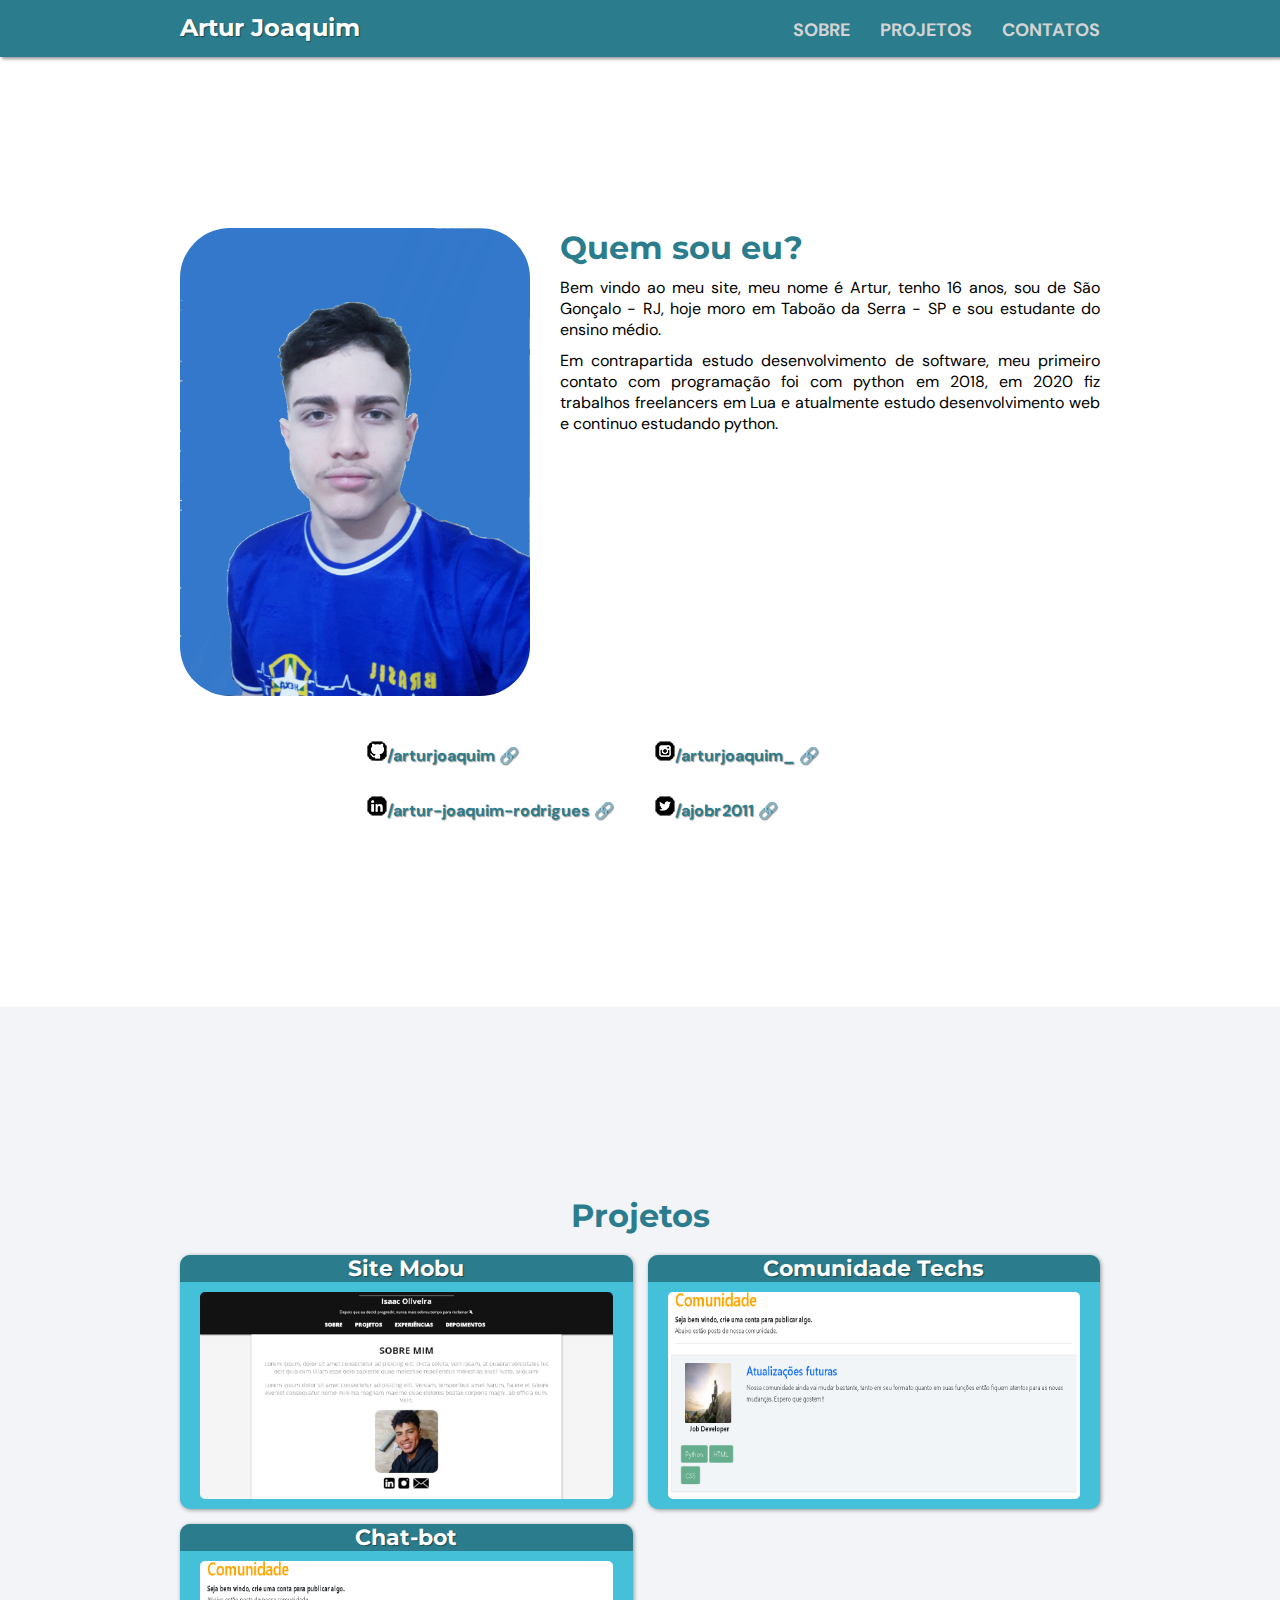
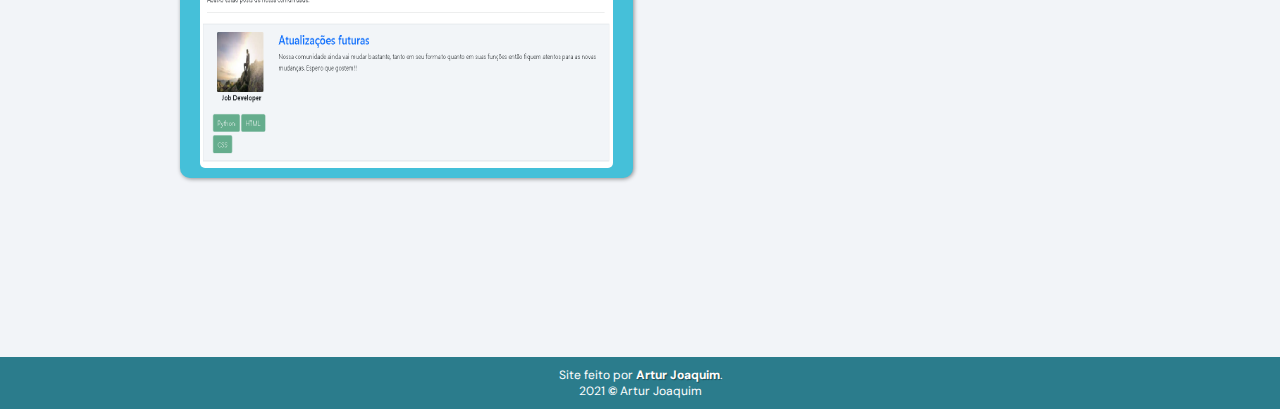
<file: index.html>
<!DOCTYPE html>
<html lang="pt-br">
<head>
    <meta charset="UTF-8">
    <meta http-equiv="X-UA-Compatible" content="IE=edge">
    <meta name="viewport" content="width=device-width, initial-scale=1.0">
    <link rel="stylesheet" href="static/styles/style.css">
    <title>Artur Joaquim</title>
</head>
<body>
    <!--HEADER-->
    <header>
        <div>
            <h1 class="title">Artur Joaquim</h1>
            <!--MENU-HAMBURGUER-->
            <input type="checkbox" name="bt-menu" id="bt-menu">
            <label for="bt-menu">
                <span></span>
                <span></span>
                <span></span>
            </label>
            <!--NAV-BAR-->
            <nav class="menu-bar">
                <ul>
                    <li><a href="#sobre-mim">Sobre</a></li>
                    <li><a href="#projetos">Projetos</a></li>
                    <li><a href="#contatos">Contatos</a></li>
                </ul>
            </nav>
        </div>
    </header>
    <!--MAIN-->
    <main>
        <!--SOBRE-->
        <section id="sobre-mim" class="section">
            <article class="content-section">
                <section class="container-me">
                    <img src="static/images/minha-foto.png" alt="Minha foto" class="me-image">
                    <div>
                        <h2 class="title title-section">Quem sou eu?</h2>
                        <p>Bem vindo ao meu site, meu nome é Artur, tenho 16 anos, sou de São Gonçalo - RJ, hoje moro em Taboão da Serra - SP e sou estudante do ensino médio.</p>
                        <p>Em contrapartida estudo desenvolvimento de software, meu primeiro contato com programação foi com python em 2018, em 2020 fiz trabalhos freelancers em Lua e atualmente estudo desenvolvimento web e continuo estudando python.</p>
                    </div>
                </section>
                <section id="contatos">
                    <ul>
                        <li>
                            <a href="https://github.com/arturjoaquim" target="_blank" rel="external"><img src="static/images/icone-github.png" alt="ícone github">/arturjoaquim</a>
                        </li>
                        <li>
                            <a href="https://www.instagram.com/arturjoaquim_/" target="_blank" rel="external"><img src="static/images/icone-instagram.png" alt="ícone instagram">/arturjoaquim_</a>
                        </li>
                        <li>
                            <a href="https://www.linkedin.com/in/artur-joaquim-rodrigues/" target="_blank" rel="external"><img src="static/images/icone-linkedin.png" alt="ícone linkedin">/artur-joaquim-rodrigues</a>
                        </li>
                        <li>
                            <a href="https://twitter.com/ajobr2011" target="_blank" rel="external"><img src="static/images/icone-twitter.png" alt="ícone twitter">/ajobr2011</a>
                        </li>
                    </ul>
                </section>
            </article>
        </section>
        <!--PROJETOS-->
        <section id="projetos" class="section">
            <article class="content-section">
                <h2 class="title title-section">Projetos</h2>
                <div id="grid-projetos">
                    <article class="projeto">
                        <h3 class="title">Site Mobu</h3>
                        <div>
                            <img src="static/images/mobu.png" alt="Imagem comunidade">
                            <!--<p>Comunidade Techs é uma web comunidade com usuários, posts e muito mais. Desenvolvido com Flask (python) e Bootstrap, Comunidade Techs é apenas um site para portfolio pessoal. Você pode acessar seu <a href="https://github.com/arturjoaquim/site-comunidade" target="_blank" rel="external">código fonte</a> e também <a href="https://comunidade-techs.herokuapp.com" target="_blank" rel="external">visitá-lo</a>.</p>-->
                        </div>
                    </article>
                    <article class="projeto">
                        <h3 class="title">Comunidade Techs</h3>
                        <div>
                            <img src="static/images/comunidade-p.png" alt="Imagem comunidade">
                            <!--<p>Comunidade Techs é uma web comunidade com usuários, posts e muito mais. Desenvolvido com Flask (python) e Bootstrap, Comunidade Techs é apenas um site para portfolio pessoal. Você pode acessar seu <a href="https://github.com/arturjoaquim/site-comunidade" target="_blank" rel="external">código fonte</a> e também <a href="https://comunidade-techs.herokuapp.com" target="_blank" rel="external">visitá-lo</a>.</p>-->
                        </div>
                    </article>
                    <article class="projeto">
                        <h3 class="title">Chat-bot</h3>
                        <div>
                            <img src="static/images/comunidade-p.png" alt="Imagem comunidade">
                            <!--<p>Chat-bot é uma IA treinada para responder mensagens e simular uma conversa natural entre duas pessoas. É desenvolvido com python e spacy (biblioteca de linguagem neural). Você pode acessar seu <a href="https://github.com/arturjoaquim/bot-api" target="_blank" rel="external">código fonte</a> por aqui.</p>-->
                        </div>
                    </article>
                </div>
            </article>
        </section>
        <!--CONTATOS-->
        <!-- <section class="section">
            <article class="content-section">
                <h2 class="title title-section">Onde estou?</h2>
                <ul>
                    <li>
                        <a href="https://github.com/arturjoaquim" target="_blank" rel="external"><img src="static/images/icone-github.png" alt="ícone github">/arturjoaquim</a> - Acesse meu perfil no GitHub
                    </li>
                    <li>
                        <a href="https://www.instagram.com/arturjoaquim_/" target="_blank" rel="external"><img src="static/images/icone-instagram.png" alt="ícone instagram">/arturjoaquim_</a> - Me segue lá no Instagram
                    </li>
                    <li>
                        <a href="https://www.linkedin.com/in/artur-joaquim-rodrigues/" target="_blank" rel="external"><img src="static/images/icone-linkedin.png" alt="ícone linkedin">/artur-joaquim-rodrigues</a> - Me adiciona lá no LinkedIn
                    </li>
                    <li>
                        <a href="https://twitter.com/ajobr2011" target="_blank" rel="external"><img src="static/images/icone-twitter.png" alt="ícone twitter">/ajobr2011</a> - Me segue lá no Twitter
                    </li>
                </ul>
            </article>
        </section> -->
    </main>
    <!--FOOTER-->
    <footer>
        <p>Site feito <!--com &#x2764;--> por <a href="https://www.linkedin.com/in/artur-joaquim-rodrigues/" target="_blank" rel="external">Artur Joaquim</a>.</p>
        <p>2021 <i class="copyright"></i> Artur Joaquim</p>
    </footer>
</body>
</html>
</file>
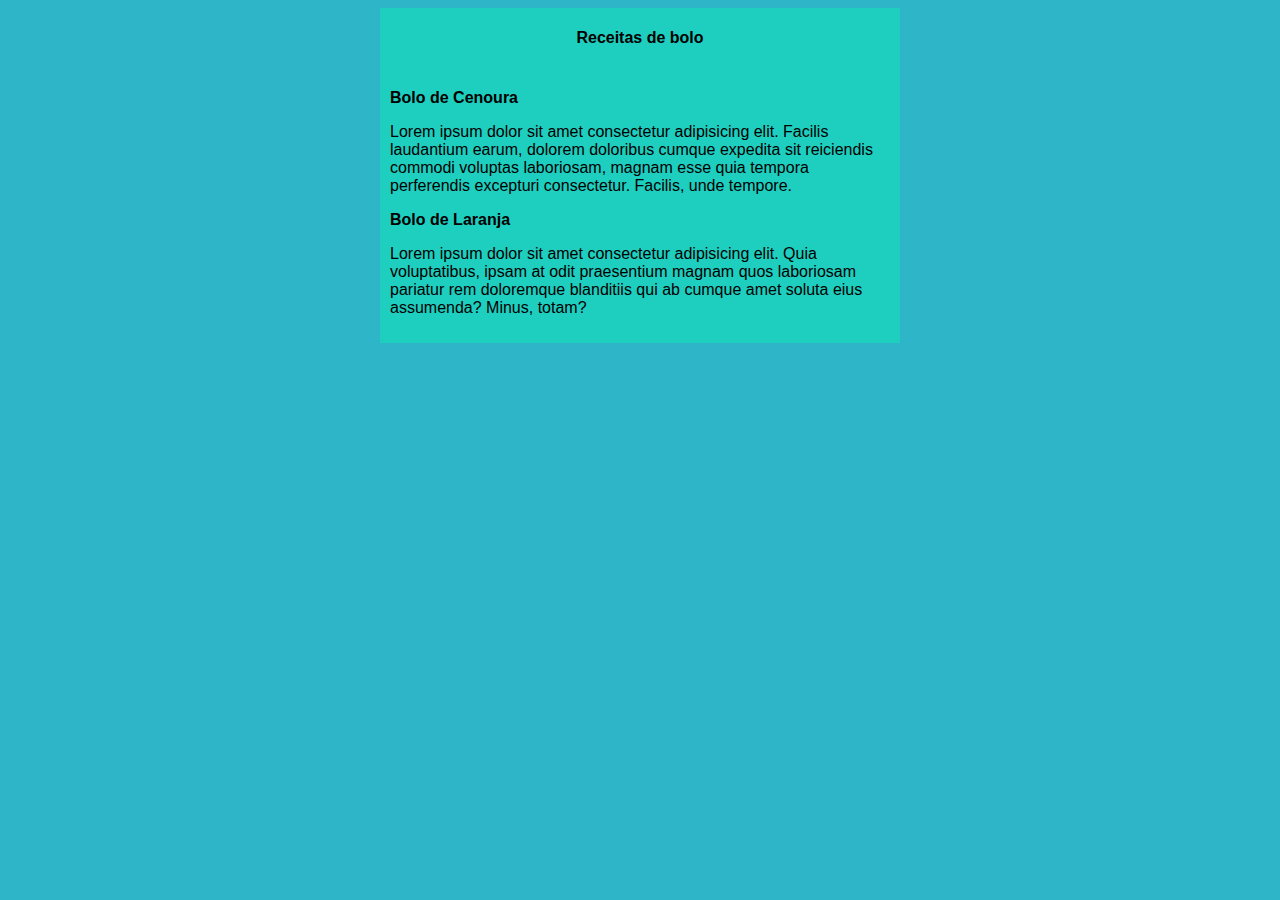
<file: site-exemplo/index.html>
<!DOCTYPE html>
<html lang="pt-br">
<head>
    <meta charset="UTF-8">
    <meta http-equiv="X-UA-Compatible" content="IE=edge">
    <meta name="viewport" content="width=device-width, initial-scale=1.0">
    <title>Meu primeiro site em repositório</title>
    <link rel="stylesheet" href="static/main.css">
</head>
<body>
    <main>
        <h1 style="text-align: center;">Receitas de bolo</h1><br>
        <article>
            <h2>Bolo de Cenoura</h2>
            <p>Lorem ipsum dolor sit amet consectetur adipisicing elit. Facilis laudantium earum, dolorem 
                doloribus cumque expedita sit reiciendis commodi voluptas laboriosam, magnam esse quia tempora 
                perferendis excepturi consectetur. Facilis, unde tempore.
            </p>
        </article>
        <article>
            <h2>Bolo de Laranja</h2>
            <p>Lorem ipsum dolor sit amet consectetur adipisicing elit. Quia voluptatibus, ipsam at odit 
                praesentium magnam quos laboriosam pariatur rem doloremque blanditiis qui ab cumque amet soluta 
                eius assumenda? Minus, totam?
            </p>
        </article>
    </main>
</body>
</html>
</file>
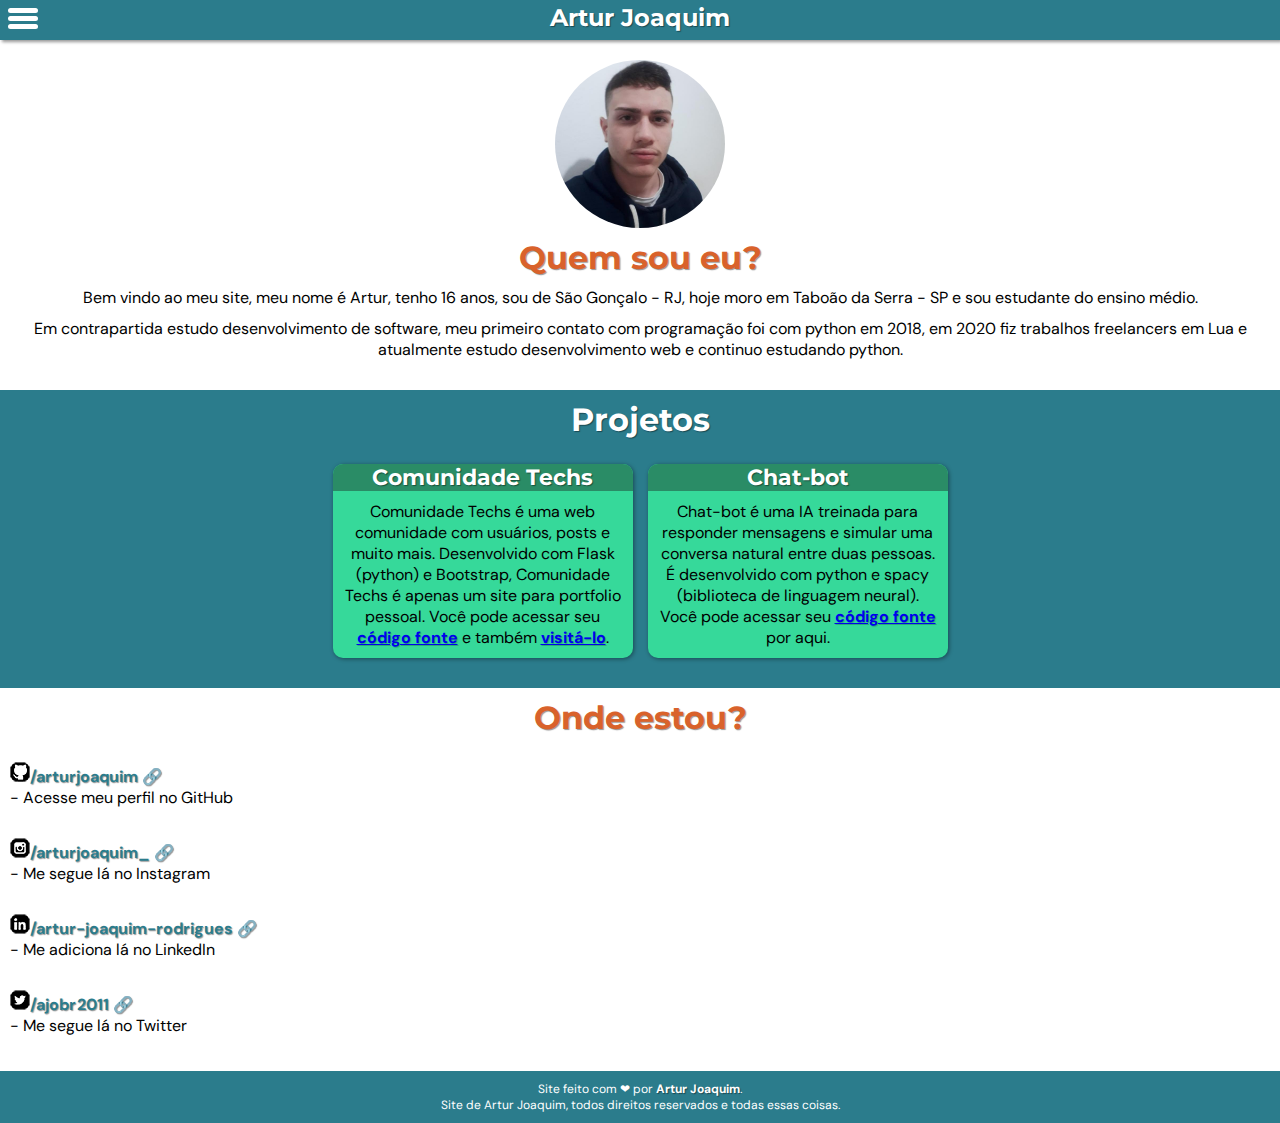
<file: scr/templates/index.html>
<!DOCTYPE html>
<html lang="pt-br">
<head>
    <meta charset="UTF-8">
    <meta http-equiv="X-UA-Compatible" content="IE=edge">
    <meta name="viewport" content="width=device-width, initial-scale=1.0">
    <link rel="stylesheet" href="../styles/style.css">
    <title>Artur Joaquim</title>
</head>
<body>
    <!--HEADER-->
    <header>
        <h1 class="title">Artur Joaquim</h1>
        <!--MENU-HAMBURGUER-->
        <input type="checkbox" name="bt-menu" id="bt-menu">
        <label for="bt-menu">
            <span></span>
            <span></span>
            <span></span>
        </label>
        <!--NAV-BAR-->
        <nav class="menu-bar">
            <ul>
                <li><a href="#sobre-mim">Sobre</a></li>
                <li><a href="#projetos">Projetos</a></li>
                <li><a href="#contatos">Contatos</a></li>
            </ul>
        </nav>
    </header>
    <!--MAIN-->
    <main>
        <!--SOBRE-->
        <section id="sobre-mim">
            <article>
                <img src="/data/imagens/minha-foto.jpg" alt="Minha foto">
                <div>
                    <h2 class="title title-section">Quem sou eu?</h2>
                    <p>Bem vindo ao meu site, meu nome é Artur, tenho 16 anos, sou de São Gonçalo - RJ, hoje moro em Taboão da Serra - SP e sou estudante do ensino médio.</p>
                    <p>Em contrapartida estudo desenvolvimento de software, meu primeiro contato com programação foi com python em 2018, em 2020 fiz trabalhos freelancers em Lua e atualmente estudo desenvolvimento web e continuo estudando python.</p>
                </div>
            </article>
        </section>
        <!--PROJETOS-->
        <section id="projetos">
            <h2 class="title title-section">Projetos</h2>
            <div id="grid-projetos">
                <article class="projeto">
                    <h3 class="title">Comunidade Techs</h3>
                    <p>Comunidade Techs é uma web comunidade com usuários, posts e muito mais. Desenvolvido com Flask (python) e Bootstrap, Comunidade Techs é apenas um site para portfolio pessoal. Você pode acessar seu <a href="https://github.com/arturjoaquim/site-comunidade" target="_blank" rel="external">código fonte</a> e também <a href="https://comunidade-techs.herokuapp.com" target="_blank" rel="external">visitá-lo</a>.</p>
                </article>
                <article class="projeto">
                    <h3 class="title">Chat-bot</h3>
                    <p>Chat-bot é uma IA treinada para responder mensagens e simular uma conversa natural entre duas pessoas. É desenvolvido com python e spacy (biblioteca de linguagem neural). Você pode acessar seu <a href="https://github.com/arturjoaquim/bot-api" target="_blank" rel="external">código fonte</a> por aqui.</p>
                </article>
            </div>
        </section>
        <!--CONTATOS-->
        <section id="contatos">
            <h2 class="title title-section">Onde estou?</h2>
            <ul>
                <li>
                    <a href="https://github.com/arturjoaquim" target="_blank" rel="external"><img src="/data/imagens/icone-github.png" alt="ícone github">/arturjoaquim</a> - Acesse meu perfil no GitHub
                </li>
                <li>
                    <a href="https://www.instagram.com/arturjoaquim_/" target="_blank" rel="external"><img src="/data/imagens/icone-instagram.png" alt="ícone instagram">/arturjoaquim_</a> - Me segue lá no Instagram
                </li>
                <li>
                    <a href="https://www.linkedin.com/in/artur-joaquim-rodrigues/" target="_blank" rel="external"><img src="/data/imagens/icone-linkedin.png" alt="ícone linkedin">/artur-joaquim-rodrigues</a> - Me adiciona lá no LinkedIn
                </li>
                <li>
                    <a href="https://twitter.com/ajobr2011" target="_blank" rel="external"><img src="/data/imagens/icone-twitter.png" alt="ícone twitter">/ajobr2011</a> - Me segue lá no Twitter
                </li>
            </ul>
        </section>
    </main>
    <!--FOOTER-->
    <footer>
        <p>Site feito com &#x2764; por <a href="https://www.linkedin.com/in/artur-joaquim-rodrigues/" target="_blank" rel="external">Artur Joaquim</a>.</p>
        <p>Site de Artur Joaquim, todos direitos reservados e todas essas coisas.</p>
    </footer>
</body>
</html>
</file>
<file: static/styles/style.css>
@charset "UTF8";

@import url('https://fonts.googleapis.com/css2?family=DM+Sans:ital,wght@0,400;0,500;0,700;1,400;1,500;1,700&family=Montserrat:ital,wght@0,200;0,300;0,400;0,500;0,600;0,700;0,800;0,900;1,300;1,400;1,500;1,700&display=swap');

/*------GERAL------*/

:root {
    --cor1: #2A8C66;
    --cor2: #36D99A;
    --cor4: #2B7C8C;
    --cor5: #45C0D9;
    --cor-destaque: #D9622B;
    --fonte-destaque: 'Montserrat', sans-serif;
    --fonte-default: 'DM Sans', sans-serif;
}

* {
    margin: 0;
    padding: 0;
    box-sizing: border-box;
}

html {
    font-size: 62.5%;
    scroll-behavior: smooth;
}

body {
    font-family: var(--fonte-default);
}

.title {
    font-family: var(--fonte-destaque);
}

/*------HEADER------*/

header {
    background-color: var(--cor4);
    display: block;
    min-height: 4rem;
    box-shadow: 2px 2px 3px rgba(0, 0, 0, 0.411);
}

header > div {
    max-width: 98rem;
    margin: 0 auto;
}

header h1 {
    color: white;
    font-size: 2.4rem;
    text-align: center;
    text-shadow: 1px 1px 1px rgba(0, 0, 0, 0.411);
    padding: 0.3rem 0 0 0;
}

/*MENU-HAMBÚRGUER*/

.menu-bar {
    margin-top: -100%;
    transition: all .5s ease-in-out;
}

#bt-menu {
    display: none;
}

label[for=bt-menu] {
    position: absolute;
    display: block;
    cursor: pointer;
    width: 30px;
    height: 20px;
    left: 0.8rem;
    top: 0.8rem;
}

label[for=bt-menu] span{
    position: absolute;
    background-color: white;
    display: block;
    width: 100%;
    height: 5px;
    border-radius: 30px;
    transition: all 0.25s ease-in-out;
}

label[for=bt-menu] span:nth-child(1){
    top: 0;
    left: 0;
}

label[for=bt-menu] span:nth-child(2){
    top: 8px;
    left: 0;
}

label[for=bt-menu] span:nth-child(3){
    top: 16px;
    left: 0;
}

#bt-menu:checked + label[for=bt-menu] span:nth-child(1) {
    transform: rotate(-45deg);
    top: 8px;
}

#bt-menu:checked + label[for=bt-menu] span:nth-child(2) {
    display: none;
}

#bt-menu:checked + label[for=bt-menu] span:nth-child(3) {
    transform: rotate(45deg);
    top: 8px;
}

#bt-menu:checked + label[for=bt-menu] + .menu-bar {
    margin-top: 0;
    /* padding: 1rem 0; */
}

/*NAV BAR*/

.menu-bar > ul {
    display: flex;
    list-style: none;
    flex-flow: nowrap column;
    align-items: stretch;
    text-align: center;
}

.menu-bar a {
    display: block;
    text-decoration: none;
    color: lightgray;
    font-weight: bold;
    /* text-shadow: 1px 1px 1px rgba(0, 0, 0, 0.411); */
    padding: 0.5rem 0;
    font-size: 1.8rem;
    border-bottom: 1px solid #ddd;
    transition: all .3s ease-in-out;
    text-transform: uppercase;
}

.menu-bar a:hover {
    /* background-color: var(--cor4); */
    /* text-shadow: 1px 1px 1px rgba(0, 0, 0, 0.211); */
    color: white;
}

/* 
.menu-bar ul li:nth-child(1) a {
    color: white;
} */

.menu-bar > ul > li:nth-child(3) > a {
    border: none;
}

/*------MAIN------*/

/*GERAIS*/

.title-section {
    font-size: 3.2rem;
    /* text-shadow: 1px 1px 1px rgba(0, 0, 0, 0.411); */
    color: var(--cor4);
    text-align: center;
}

.content-section {
    padding: 0 1rem;
    max-width: 98rem;
    min-height: 100vh;
    margin: 0 auto;
    display: flex;
    flex-flow: column wrap;
    align-items: center;
    justify-content: center;
}

.section {
    padding: 2rem 0 3rem 0;
}

main a  {
    font-weight: bold;
}

/*SOBRE*/


.me-image {
    display: block;
    width: 17rem;
    border-radius: 5rem;
    margin: auto;
}

#sobre-mim h2 {
    margin: 1rem 0;
}

#sobre-mim p {
    text-align: center;
    color: black;
    font-size: 1.6rem;
    margin: 1rem 0;
}

.container-me {
    display: flex;
    flex-direction: row wrap;
    gap: 3rem;
}

/*PROJETOS*/

#projetos {
    background-color: rgb(242, 244, 248);
}

#projetos h2 {
    margin: 2rem 0;
}

#grid-projetos {
    display: grid;
    grid-template-columns: 1fr;
    /* flex-flow: row wrap;
    justify-content: center; */
    gap: 1.5rem;
}

.projeto {
    background-color: var(--cor5);
    /* flex: 1 1 30rem; */
    /* max-width: 30rem; */
    border-radius: 1rem;
    box-shadow: 1px 1px 4px rgba(0, 0, 0, 0.411);
    transition: all .4s ease;
}

.projeto > div {
    display: flex;
    flex-flow: nowrap column;
    justify-content: center;
    align-items: center;
    padding: 1rem 0;
}

/* .projeto:hover {
    box-shadow: 5px 5px 10px rgba(0, 0, 0, 0.411);
} */

.projeto > h3 {
    background-color: var(--cor4);
    display: block;
    color: white;
    text-align: center;
    border-radius: 1rem 1rem 0 0;
    text-shadow: 1px 1px 1px rgba(0, 0, 0, 0.411);
    font-size: 2.2rem;
}

.projeto img {
    border-radius: 0.5rem;
    width: 90%;
    /* height: 18rem; */
    /* max-height: 50%; */
    /* box-shadow: 1px 1px 5px rgba(0, 0, 0, 0.308); */
}

/*------CONTATOS------*/

#contatos ul {
    /* margin: 3rem 0; */
    display: flex;
    flex-flow: row wrap;
    gap: 0 3rem;
    justify-content: center;
    list-style: none;
}

#contatos li {
    margin: 1.5rem 0;
    font-size: 1.6rem;
    flex-basis: 33.3%;
}

#contatos a {
    text-decoration: none;
    color: var(--cor4);
    display: block;
    text-shadow: 1px 1px 1px rgba(0, 0, 0, 0.411);
}

#contatos a:hover {
    text-decoration: underline;
}

#contatos a::after {
    content: " \01F517";
    color: black;
}

/*------FOOTER------*/

footer {
    background-color: var(--cor4);
    font-size: 1.2rem;
    text-align: center;
    padding: 1rem;
    color: white;
}

footer a {
    color: white;
    text-decoration: none;
    text-shadow: 1px 1px 1px rgba(0, 0, 0, 0.411);
    font-weight: bold;
}

footer a:hover {
    text-decoration: underline;
}

footer i.copyright::before {
    content: "\00A9";
    font: normal bold 1.2rem var(--fonte-default);
}

/*------MEDIA QUERIES------*/


/*CELULARES PARA CIMA*/
@media (min-width: 576px) {
    /*----MAIN----*/

    /*PROJETOS*/
    
    .projeto > div {
        display: flex;
        flex-flow: nowrap column;
        justify-content: center;
        align-items: center;
        padding: 1rem 2rem;
    }
  
    .projeto img {
        width: 45rem;
    }

}


/*TABLETS PARA CIMA*/
@media(min-width:768px) {

    /*HEADER*/

    header > div {
        display: flex;
        flex-flow: nowrap row;
        justify-content: space-between;
        align-items: baseline;
        padding: 1rem 3rem;
    }

    label[for=bt-menu] {
        display: none;
    }

    .menu-bar {
        margin-top: 0;
    }

    .menu-bar > ul {
        flex-flow: nowrap row;
        justify-content: none;
        gap: 3rem;
        align-items: center;
        text-align: left;
    }

    .menu-bar a {
        border: none;
        border-radius: 0.5rem;
    }

    /*MAIN*/

    
    .content-section {
        padding: 0 3rem;
    }

    /*SOBRE*/

    #sobre-mim > article {
        display: flex;
        gap: 2rem;
    }

    #sobre-mim h2 {
        text-align: left;
    }

    .me-image {
        display: block;
        width: 35rem;
        margin: 1rem auto;
        align-self: flex-start;
    }

    #sobre-mim p {
        text-align: justify;
    }

    /*PROJETOS*/

    #grid-projetos {
        grid-template-columns: repeat(2, 1fr);
    }

    .projeto img {
        width: 100%;
    }

    /*CONTATOS*/

    #contatos a {
        display: inline;
    }

    #contatos ul {
        align-items: center;
    }
}
</file>
<file: site-exemplo/static/main.css>
* {
    font-family: Arial, Helvetica, sans-serif;
    font-size: 16px;
}

body {
    background-color: rgb(46, 181, 199);
}

main {
    background-color: rgba(1, 252, 177, 0.349);
    width: 500px;
    margin: auto;
    box-shadow: 3px, 3px, 5px, black;
    padding: 10px;
}
</file>
<file: scr/styles/style.css>
@charset "UTF8";

@import url('https://fonts.googleapis.com/css2?family=DM+Sans:ital,wght@0,400;0,500;0,700;1,400;1,500;1,700&family=Montserrat:ital,wght@0,200;0,300;0,400;0,500;0,600;0,700;0,800;0,900;1,300;1,400;1,500;1,700&display=swap');

/*------GERAL------*/

:root {
    --cor1: #2A8C66;
    --cor2: #36D99A;
    --cor4: #2B7C8C;
    --cor5: #45C0D9;
    --cor-destaque: #D9622B;
    --fonte-destaque: 'Montserrat', sans-serif;
    --fonte-default: 'DM Sans', sans-serif;
}

* {
    margin: 0;
    padding: 0;
    box-sizing: border-box;
}

html {
    font-size: 62.5%;
}

body {
    font-family: var(--fonte-default);
}

.title {
    font-family: var(--fonte-destaque);
}

/*------HEADER------*/

header {
    /*background-image: linear-gradient(to bottom, var(--cor4), var(--cor5));*/
    background-color: var(--cor4);
    display: block;
    width: 100%;
    min-height: 4rem;
    box-shadow: 2px 2px 3px rgba(0, 0, 0, 0.411);
}

header > h1 {
    color: white;
    font-size: 2.4rem;
    text-align: center;
    text-shadow: 1px 1px 1px rgba(0, 0, 0, 0.411);
    padding: 0.3rem 0 0 0;
}

/*MENU-HAMBÚRGUER*/

.menu-bar {
    margin-top: -100%;
    transition: all .4s ease-in-out;
}

#bt-menu {
    display: none;
}

label[for=bt-menu] {
    position: absolute;
    display: block;
    cursor: pointer;
    width: 30px;
    height: 20px;
    left: 0.8rem;
    top: 0.8rem;
}

label[for=bt-menu] span{
    position: absolute;
    background-color: white;
    display: block;
    width: 100%;
    height: 5px;
    border-radius: 30px;
    transition: all 0.25s ease-in-out;
}

label[for=bt-menu] span:nth-child(1){
    top: 0;
    left: 0;
}

label[for=bt-menu] span:nth-child(2){
    top: 8px;
    left: 0;
}

label[for=bt-menu] span:nth-child(3){
    top: 16px;
    left: 0;
}

#bt-menu:checked + label[for=bt-menu] span:nth-child(1) {
    transform: rotate(-45deg);
    top: 8px;
}

#bt-menu:checked + label[for=bt-menu] span:nth-child(2) {
    display: none;
}

#bt-menu:checked + label[for=bt-menu] span:nth-child(3) {
    transform: rotate(45deg);
    top: 8px;
}

#bt-menu:checked + label[for=bt-menu] + .menu-bar {
    margin-top: 0;
    padding: 1rem 0;
}

/*NAV BAR*/

.menu-bar > ul {
    display: flex;
    list-style: none;
    flex-flow: column nowrap;
    align-items: stretch;
    text-align: center;
}

.menu-bar a {
    display: block;
    text-decoration: none;
    color: white;
    font-weight: bold;
    font-size: 2rem;
    text-shadow: 1px 1px 1px rgba(0, 0, 0, 0.411);
    padding: 0.5rem 0;
    border-bottom: 1px solid #ddd;
}

.menu-bar > ul > li:nth-child(3) > a {
    border: none;
}

.menu-bar a:hover {
    background-color: rgba(255, 255, 255, 0.63);
    text-shadow: 1px 1px 1px rgba(0, 0, 0, 0.211);
    color: var(--cor4);
}

/*------MAIN------*/

/*GERAIS*/

.title-section {
    font-size: 3.2rem;
    text-shadow: 1px 1px 1px rgba(0, 0, 0, 0.411);
    color: var(--cor-destaque);
    text-align: center;
}

main a  {
    font-weight: bold;
}

/*SOBRE*/

#sobre-mim > article {
    padding: 2rem;
}

#sobre-mim img {
    display: block;
    width: 17rem;
    border-radius: 50%;
    margin: auto;
}

#sobre-mim div {
    margin: 1rem 0;
}

#sobre-mim p {
    text-align: center;
    color: black;
    font-size: 1.6rem;
    margin: 1rem 0;
}

/*PROJETOS*/

#projetos {
    padding: 1rem 0 3rem 0;
    background-color: var(--cor4);
}

#projetos > h2 {
    margin: 0 0 2.5rem 0;
    color: white;
}

#grid-projetos {
    display: flex;
    flex-flow: row wrap;
    justify-content: center;
    gap: 1.5rem;
    padding: 0 1rem;
}

.projeto {
    background-color: var(--cor2);
    flex: 1 1 30rem;
    max-width: 30rem;
    text-align: center;
    border-radius: 1rem;
    box-shadow: 1px 1px 4px rgba(0, 0, 0, 0.411);
    transition: all .4s ease;
}

.projeto:hover {
    box-shadow: 5px 5px 10px rgba(0, 0, 0, 0.411);
    cursor: pointer;
}

.projeto > h3 {
    background-color: var(--cor1);
    display: block;
    color: white;
    border-radius: 1rem 1rem 0 0;
    text-shadow: 1px 1px 1px rgba(0, 0, 0, 0.411);
    font-size: 2.2rem;
}

.projeto p {
    margin: 1rem;
    font-size: 1.6rem;
    
}

.projeto a {
    text-shadow: 1px 1px 1px rgba(0, 0, 0, 0.211);
}

/*------CONTATOS------*/

#contatos {
    padding: 1rem;
    margin: 0 0 1rem 0;
    
}

#contatos > h2 {
    margin-bottom: 1rem;
}

#contatos ul {
    display: flex;
    align-items: flex-start;
    flex-flow: column nowrap;
    list-style: none;
}

#contatos li {
    margin: 1.5rem 0;
    font-size: 1.6rem;
}

#contatos a {
    text-decoration: none;
    color: var(--cor4);
    display: block;
    text-shadow: 1px 1px 1px rgba(0, 0, 0, 0.411);
}

#contatos a:hover {
    text-decoration: underline;
}

#contatos a::after {
    content: " \01F517";
    color: black;
}

/*------FOOTER------*/

footer {
    background-color: var(--cor4);
    font-size: 1.2rem;
    text-align: center;
    padding: 1rem;
    color: white;
}

footer a {
    color: white;
    text-decoration: none;
    text-shadow: 1px 1px 1px rgba(0, 0, 0, 0.411);
    font-weight: bold;
}

footer a:hover {
    text-decoration: underline;
}
</file>
